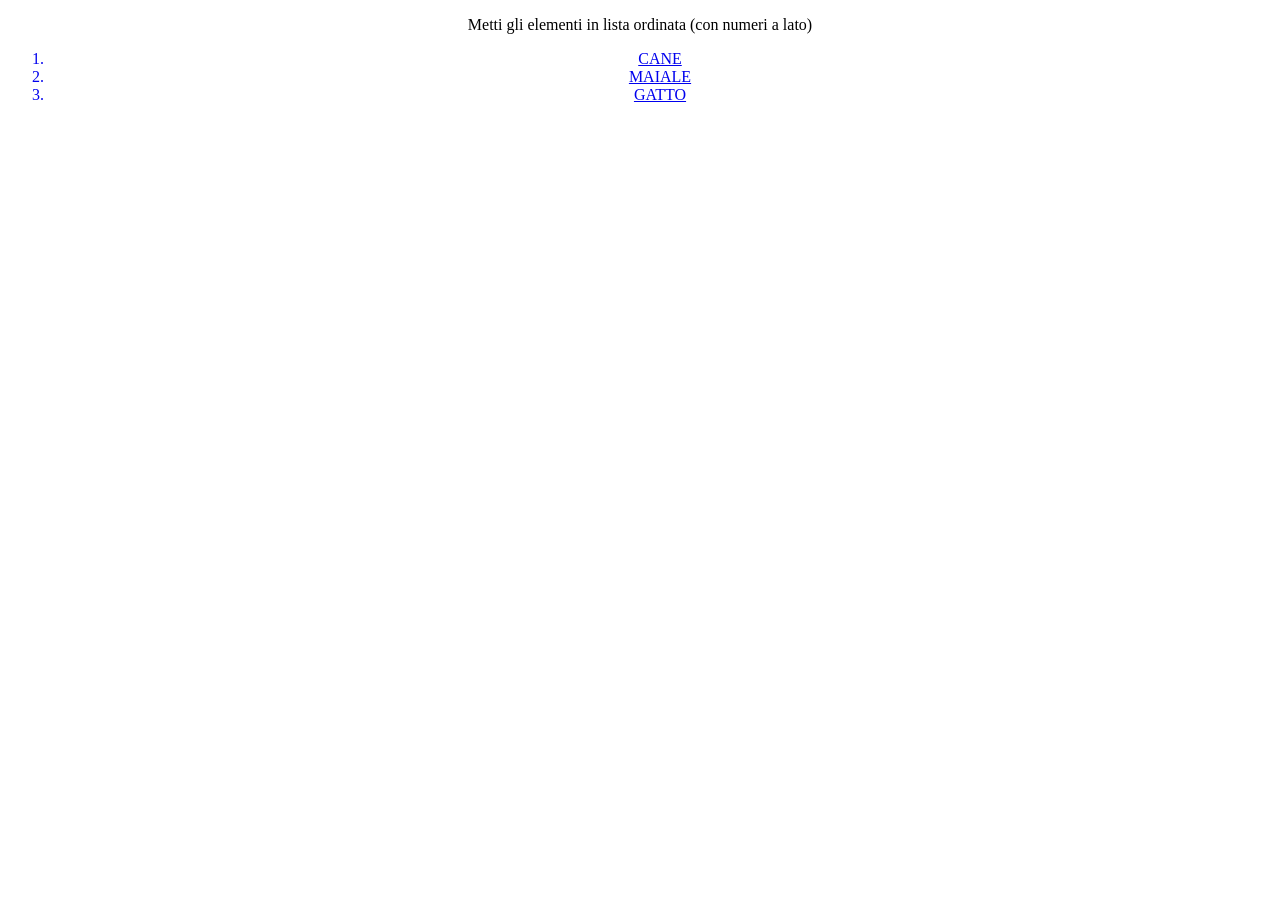
<file: esercizio1/index.html>
<!DOCTYPE html>
<html>
    <head>
        <title>Web1</title>
    </head>
    <body>
        <center>
        <p>Metti gli elementi in lista ordinata (con numeri a lato)</p>
            <ol>
                <a href="page1.html">
                    <li> CANE </li>
                </a>
                <a href="page2.html">
                    <li> MAIALE </li>
                </a>
                <a href="page3.html">
                    <li> GATTO </li>
                </a>
            </ol>
        </center>
    </body>
</html>
</file>
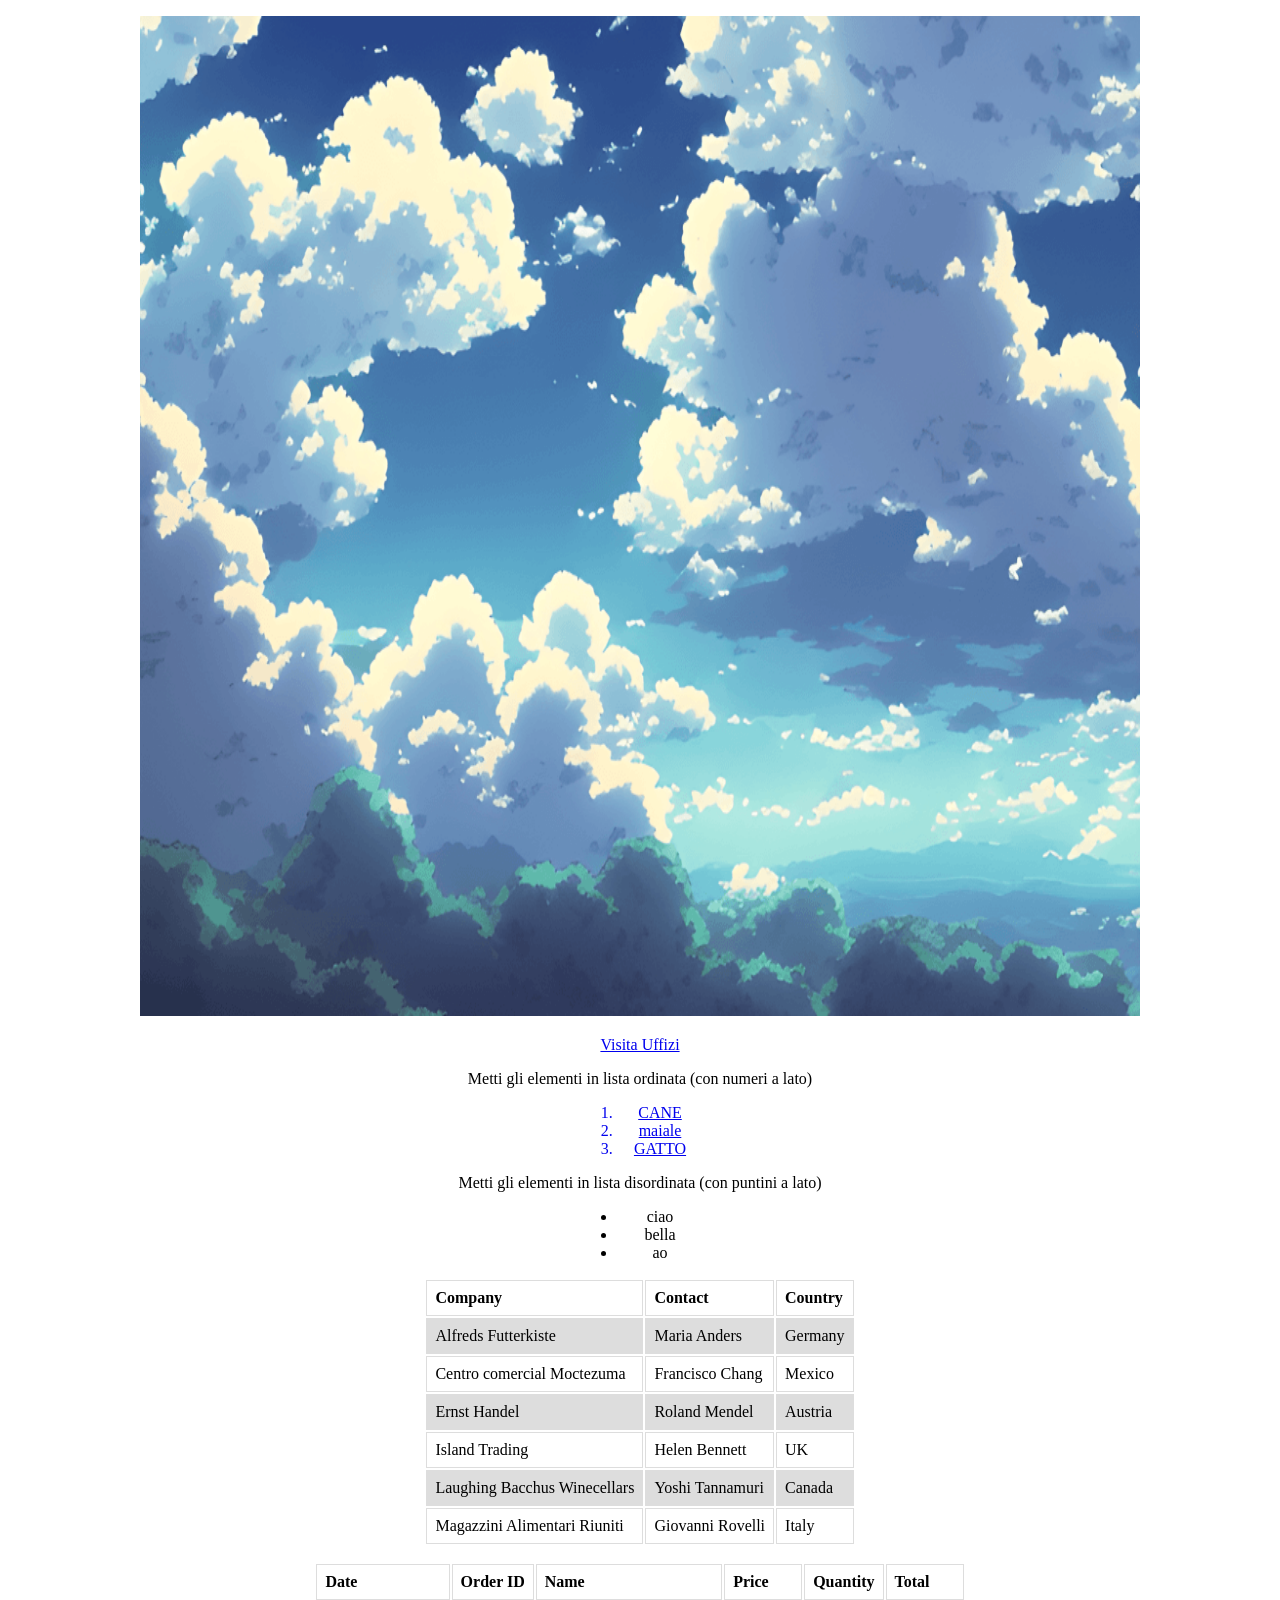
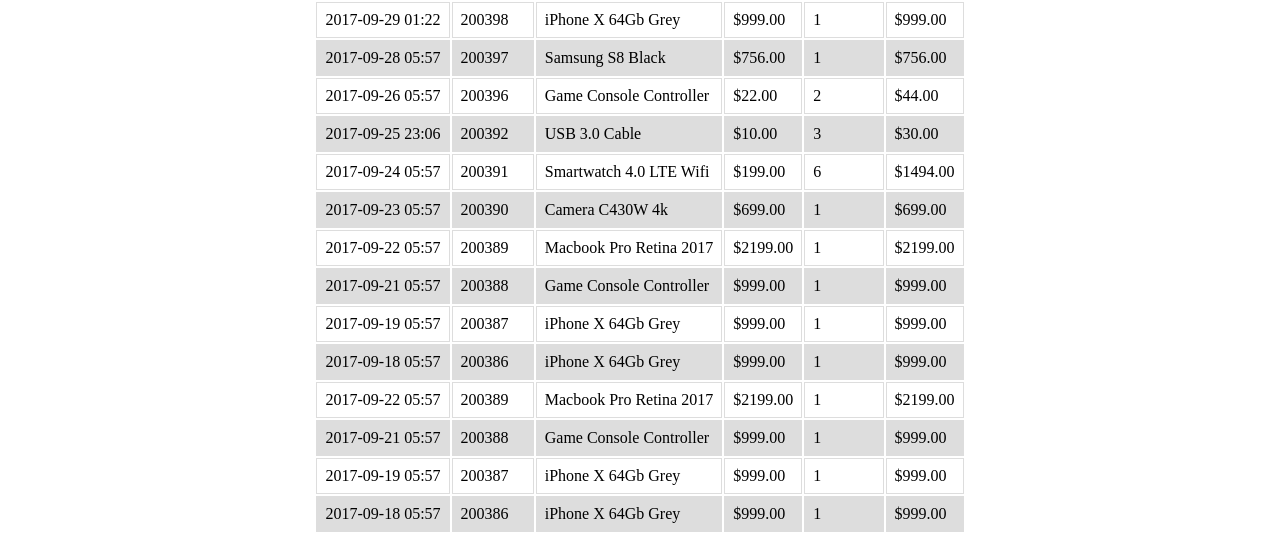
<file: PrimaPagina/index.html>
<!DOCTYPE html>
<html>
    <head>
        <title>Web1</title>
        <style>
        ul {
            margin-left: 45%;
            margin-right: 45%;
            text-align: center;
        }
        ol {
            margin-left: 45%;
            margin-right: 45%;
            text-align: center;
        }
        </style>
        <style>
            .stile_1 table {
            font-family: arial, sans-serif;
            border-collapse: collapse;
            width: 60%;
            }

            .stile_1 td, th {
            border: 1px solid #dddddd;
            text-align: left;
            padding: 8px;
            }

            .stile_1 tr:nth-child(even) {
            background-color: #dddddd;
            }

            .stile_2 table {
            font-family: arial, sans-serif;
            border-collapse: collapse;
            width: 80%;
            align=center
            }

            .stile_2 td, th {
            border: 1px solid #dddddd;
            text-align: left;
            padding: 8px;
            }

            .stile_2 tr:nth-child(even) {
            background-color: #dddddd;
            }
        </style>
    </head>
    <body>
        <center>
        <p>
            <a href="https://www.zooplus.it/" target="_blank"> 
                <img border="0" alt="cane" src="img/Sky.png" width="1000" height="1000">
            </a> 
        </p>

        <p>
            <!--
            con target = "_blank"   # Apro il link in una nuova scheda 
            -->
            <a href="https://www.uffizi.it/gli-uffizi" target="_blank"> Visita Uffizi </a> 
        </p>
        

        <p>Metti gli elementi in lista ordinata (con numeri a lato)</p>
            <ol>
                <a href="https://www.nationalgeographic.com/animals/mammals/facts/domestic-dog">
                    <li> CANE </li>
                </a>
                <a href="https://it.wikipedia.org/wiki/Sus_scrofa_domesticus">
                    <li> maiale </li>
                </a>
                <a href="https://www.nytimes.com/2021/09/07/science/cat-stripes-genetics.html">
                    <li> GATTO </li>
                </a>
            </ol>
        <p>Metti gli elementi in lista disordinata (con puntini a lato)</p>
            <ul>
                <li> ciao </li>
                <li> bella </li>
                <li> ao </li>
            </ul>
        <table class="stile_1">
            <!--    tr = riga 
                    th = colonna di header
                    td = colonna            -->
            <tr>
                <th>Company</th>
                <th>Contact</th>
                <th>Country</th>
            </tr>
            <tr>
                <td>Alfreds Futterkiste</td>
                <td>Maria Anders</td>
                <td>Germany</td>
            </tr>
            <tr>
                <td>Centro comercial Moctezuma</td>
                <td>Francisco Chang</td>
                <td>Mexico</td>
            </tr>
            <tr>
                <td>Ernst Handel</td>
                <td>Roland Mendel</td>
                <td>Austria</td>
            </tr>
            <tr>
                <td>Island Trading</td>
                <td>Helen Bennett</td>
                <td>UK</td>
            </tr>
            <tr>
                <td>Laughing Bacchus Winecellars</td>
                <td>Yoshi Tannamuri</td>
                <td>Canada</td>
            </tr>
            <tr>
                <td>Magazzini Alimentari Riuniti</td>
                <td>Giovanni Rovelli</td>
                <td>Italy</td>
            </tr>
            
        </table>
        <p></p>

        <table class="stile_2">
        <thead>
        <tr class="table100-head">
        <th class="column1">Date</th>
        <th class="column2">Order ID</th>
        <th class="column3">Name</th>
        <th class="column4">Price</th>
        <th class="column5">Quantity</th>
        <th class="column6">Total</th>
        </tr>
        </thead>
        <tbody>
        <tr>
        <td class="column1">2017-09-29 01:22</td>
        <td class="column2">200398</td>
        <td class="column3">iPhone X 64Gb Grey</td>
        <td class="column4">$999.00</td>
        <td class="column5">1</td>
        <td class="column6">$999.00</td>
        </tr>
        <tr>
        <td class="column1">2017-09-28 05:57</td>
        <td class="column2">200397</td>
        <td class="column3">Samsung S8 Black</td>
        <td class="column4">$756.00</td>
        <td class="column5">1</td>
        <td class="column6">$756.00</td>
        </tr>
        <tr>
        <td class="column1">2017-09-26 05:57</td>
        <td class="column2">200396</td>
        <td class="column3">Game Console Controller</td>
        <td class="column4">$22.00</td>
        <td class="column5">2</td>
        <td class="column6">$44.00</td>
        </tr>
        <tr>
        <td class="column1">2017-09-25 23:06</td>
        <td class="column2">200392</td>
        <td class="column3">USB 3.0 Cable</td>
        <td class="column4">$10.00</td>
        <td class="column5">3</td>
        <td class="column6">$30.00</td>
        </tr>
        <tr>
        <td class="column1">2017-09-24 05:57</td>
        <td class="column2">200391</td>
        <td class="column3">Smartwatch 4.0 LTE Wifi</td>
        <td class="column4">$199.00</td>
        <td class="column5">6</td>
        <td class="column6">$1494.00</td>
        </tr>
        <tr>
        <td class="column1">2017-09-23 05:57</td>
        <td class="column2">200390</td>
        <td class="column3">Camera C430W 4k</td>
        <td class="column4">$699.00</td>
        <td class="column5">1</td>
        <td class="column6">$699.00</td>
        </tr>
        <tr>
        <td class="column1">2017-09-22 05:57</td>
        <td class="column2">200389</td>
        <td class="column3">Macbook Pro Retina 2017</td>
        <td class="column4">$2199.00</td>
        <td class="column5">1</td>
        <td class="column6">$2199.00</td>
        </tr>
        <tr>
        <td class="column1">2017-09-21 05:57</td>
        <td class="column2">200388</td>
        <td class="column3">Game Console Controller</td>
        <td class="column4">$999.00</td>
        <td class="column5">1</td>
        <td class="column6">$999.00</td>
        </tr>
        <tr>
        <td class="column1">2017-09-19 05:57</td>
        <td class="column2">200387</td>
        <td class="column3">iPhone X 64Gb Grey</td>
        <td class="column4">$999.00</td>
        <td class="column5">1</td>
        <td class="column6">$999.00</td>
        </tr>
        <tr>
        <td class="column1">2017-09-18 05:57</td>
        <td class="column2">200386</td>
        <td class="column3">iPhone X 64Gb Grey</td>
        <td class="column4">$999.00</td>
        <td class="column5">1</td>
        <td class="column6">$999.00</td>
        </tr>
        <tr>
        <td class="column1">2017-09-22 05:57</td>
        <td class="column2">200389</td>
        <td class="column3">Macbook Pro Retina 2017</td>
        <td class="column4">$2199.00</td>
        <td class="column5">1</td>
        <td class="column6">$2199.00</td>
        </tr>
        <tr>
        <td class="column1">2017-09-21 05:57</td>
        <td class="column2">200388</td>
        <td class="column3">Game Console Controller</td>
        <td class="column4">$999.00</td>
        <td class="column5">1</td>
        <td class="column6">$999.00</td>
        </tr>
        <tr>
        <td class="column1">2017-09-19 05:57</td>
        <td class="column2">200387</td>
        <td class="column3">iPhone X 64Gb Grey</td>
        <td class="column4">$999.00</td>
        <td class="column5">1</td>
        <td class="column6">$999.00</td>
        </tr>
        <tr>
        <td class="column1">2017-09-18 05:57</td>
        <td class="column2">200386</td>
        <td class="column3">iPhone X 64Gb Grey</td>
        <td class="column4">$999.00</td>
        <td class="column5">1</td>
        <td class="column6">$999.00</td>
        </tr>
        </tbody>
        </table>
        
        </center>
    </body>
</html>
</file>
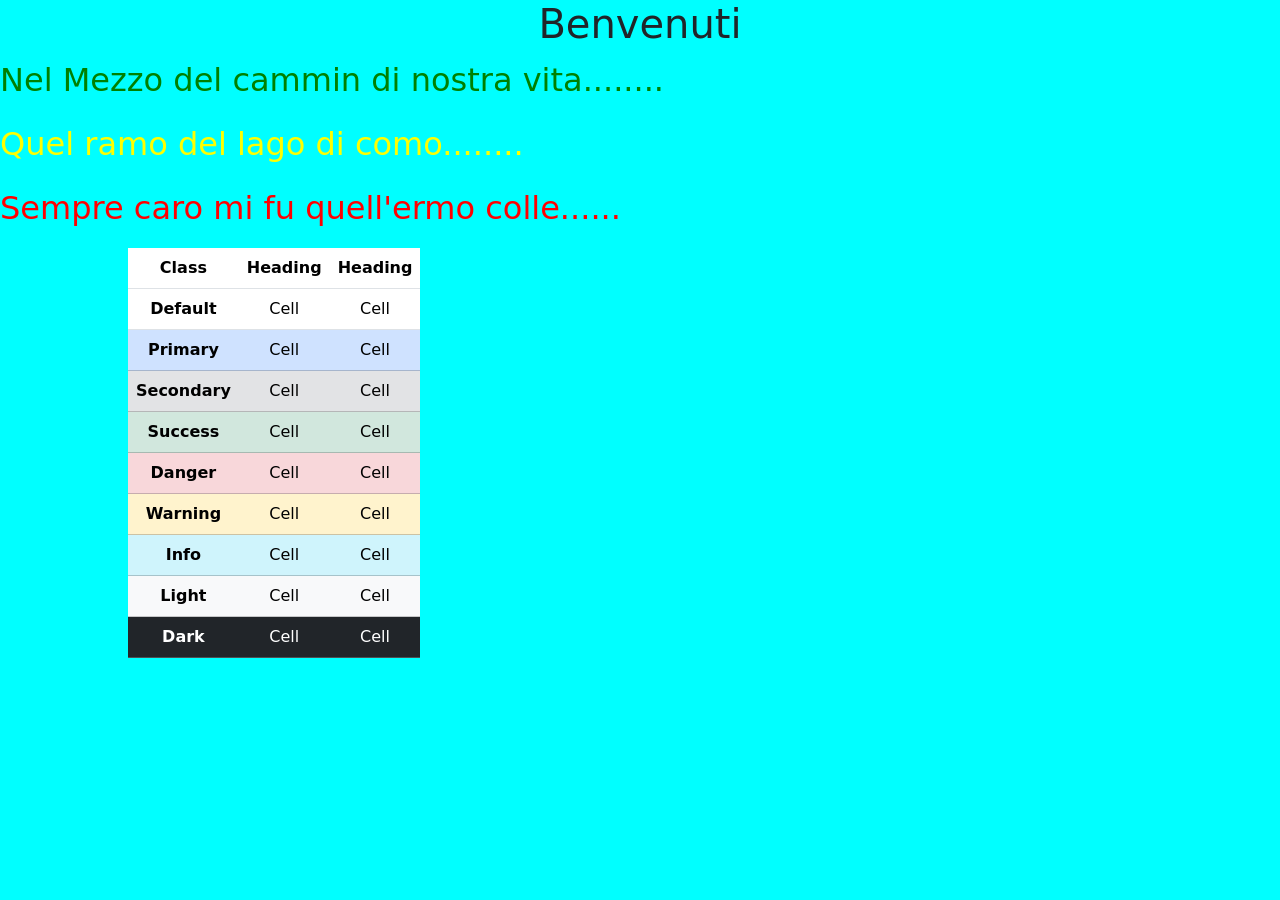
<file: SecondaPagina/index.html>
<!DOCTYPE html>
<html>
    <head>
        <title>Web1</title>

        <!--    CON QUESTE 3 RIGHE IMPORTI BOOTSTRAP!!  -->
        <meta charset="utf-8">
        <meta name="viewport" content="width=device-width, initial-scale=1">
        <link href="https://cdn.jsdelivr.net/npm/bootstrap@5.3.3/dist/css/bootstrap.min.css" rel="stylesheet" integrity="sha384-QWTKZyjpPEjISv5WaRU9OFeRpok6YctnYmDr5pNlyT2bRjXh0JMhjY6hW+ALEwIH" crossorigin="anonymous">
        
        <!--    INCLUDO LO STILE CSS DEL FILE STYLE NELLA PAGINA    -->
        <link href="style.css" rel="stylesheet">

    </head>
    
    <body>
        <h1>Benvenuti</h1>
        <!-- class -->
        <p class="testoverde">
            Nel Mezzo del cammin di nostra vita........
        </p>
        <div>
            <p>
                Quel ramo del lago di como........
            </p>
        </div>
        <!-- id -->
        <p id="testorosso">
            Sempre caro mi fu quell'ermo colle......
        </p>

        <!--    OGNI CLASS DEFINISCE UN COLORE E UNO STILE PER L'ELEMENTO   -->
        <table class="table">
            <thead>
              <tr>
                <th scope="col">Class</th>
                <th scope="col">Heading</th>
                <th scope="col">Heading</th>
              </tr>
            </thead>
            <tbody>
              <tr>
                <th scope="row">Default</th>
                <td>Cell</td>
                <td>Cell</td>
              </tr>
              
                <tr class="table-primary">
                  <th scope="row">Primary</th>
                  <td>Cell</td>
                  <td>Cell</td>
                </tr>
                <tr class="table-secondary">
                  <th scope="row">Secondary</th>
                  <td>Cell</td>
                  <td>Cell</td>
                </tr>
                <tr class="table-success">
                  <th scope="row">Success</th>
                  <td>Cell</td>
                  <td>Cell</td>
                </tr>
                <tr class="table-danger">
                  <th scope="row">Danger</th>
                  <td>Cell</td>
                  <td>Cell</td>
                </tr>
                <tr class="table-warning">
                  <th scope="row">Warning</th>
                  <td>Cell</td>
                  <td>Cell</td>
                </tr>
                <tr class="table-info">
                  <th scope="row">Info</th>
                  <td>Cell</td>
                  <td>Cell</td>
                </tr>
                <tr class="table-light">
                  <th scope="row">Light</th>
                  <td>Cell</td>
                  <td>Cell</td>
                </tr>
                <tr class="table-dark">
                  <th scope="row">Dark</th>
                  <td>Cell</td>
                  <td>Cell</td>
                </tr>
            </tbody>
          </table>
    </body>
</html>
</file>
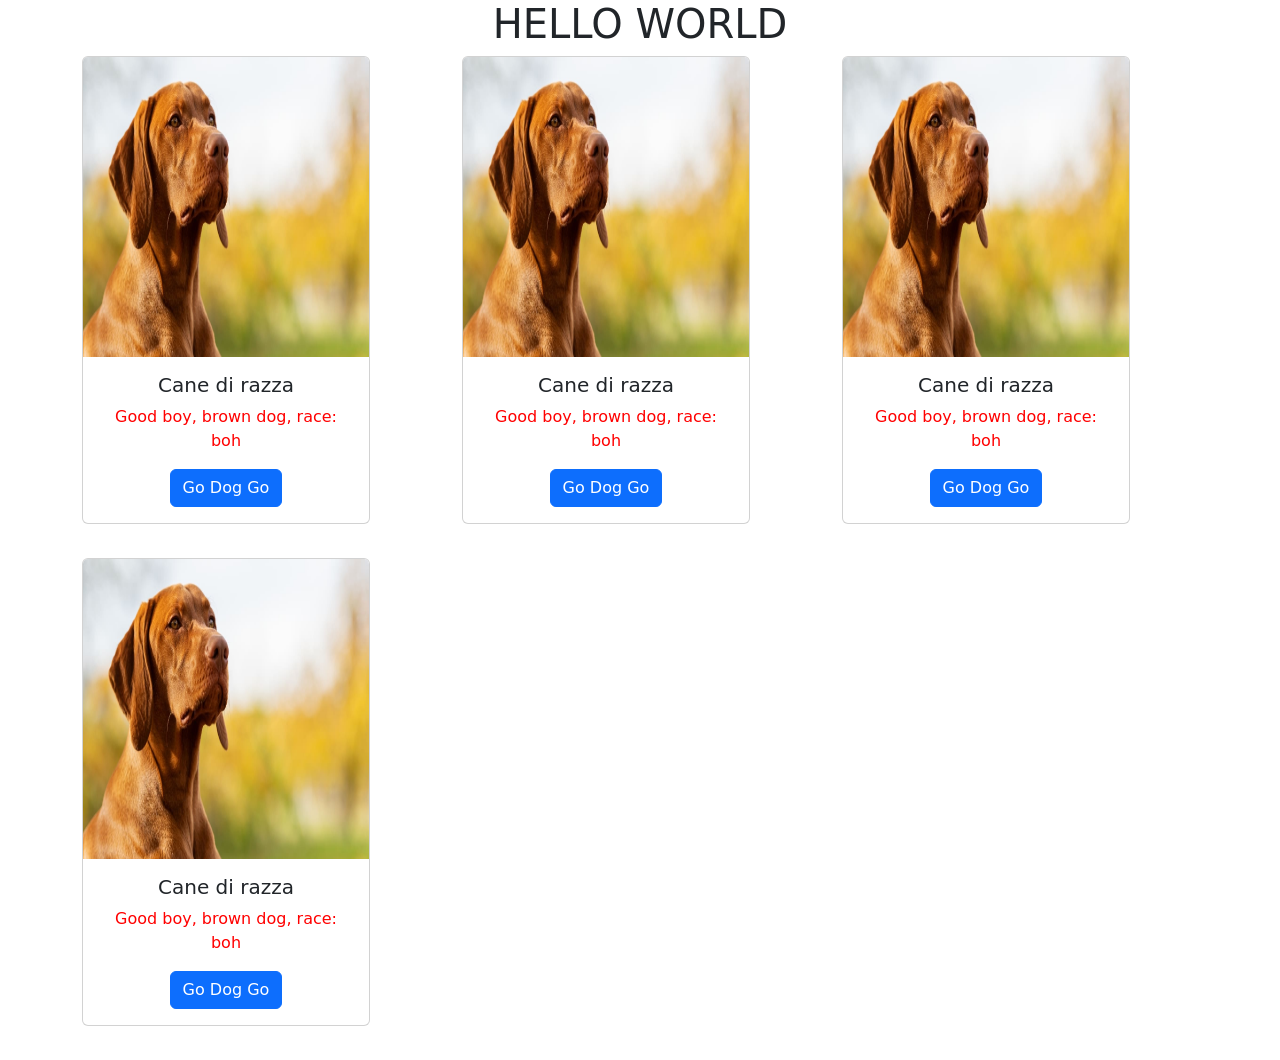
<file: TerzaPagina/index.html>
<!DOCTYPE html>
<html>
    <head>
        <!--    CON QUESTE 3 RIGHE IMPORTI BOOTSTRAP!!  -->
        <meta charset="utf-8">
        <meta name="viewport" content="width=device-width, initial-scale=1">
        <link href="https://cdn.jsdelivr.net/npm/bootstrap@5.3.3/dist/css/bootstrap.min.css" rel="stylesheet" integrity="sha384-QWTKZyjpPEjISv5WaRU9OFeRpok6YctnYmDr5pNlyT2bRjXh0JMhjY6hW+ALEwIH" crossorigin="anonymous">
    
        <style>
            div.col {
                margin-bottom: 3%;
            }
            p.card-text {
                color: red;
            }
        </style>
    </head>

    <body style="text-align: center;">
        <h1>HELLO WORLD</h1>
        <div class="container text-center">
            <div class="row row-cols-3">
              <div class="col">
                <div class="card" style="width: 18rem;">
                    <img src="img/cane-di-razza.jpg" class="card-img-top" alt="cane-di-razza" width="400" height="300">
                    <div class="card-body">
                        <h5 class="card-title">Cane di razza</h5>
                        <p class="card-text">Good boy, brown dog, race: boh</p>
                        <a href="#" class="btn btn-primary">Go Dog Go</a>
                    </div>
                </div>
              </div>
              <div class="col">
                <div class="card" style="width: 18rem;">
                    <img src="img/cane-di-razza.jpg" class="card-img-top" alt="cane-di-razza" width="400" height="300">
                    <div class="card-body">
                        <h5 class="card-title">Cane di razza</h5>
                        <p class="card-text">Good boy, brown dog, race: boh</p>
                        <a href="#" class="btn btn-primary">Go Dog Go</a>
                    </div>
                </div>
              </div>
              <div class="col">
                <div class="card" style="width: 18rem;">
                    <img src="img/cane-di-razza.jpg" class="card-img-top" alt="cane-di-razza" width="400" height="300">
                    <div class="card-body">
                        <h5 class="card-title">Cane di razza</h5>
                        <p class="card-text">Good boy, brown dog, race: boh</p>
                        <a href="#" class="btn btn-primary">Go Dog Go</a>
                    </div>
                </div>
              </div>
              <div class="col">
                <div class="card" style="width: 18rem;">
                    <img src="img/cane-di-razza.jpg" class="card-img-top" alt="cane-di-razza" width="400" height="300">
                    <div class="card-body">
                        <h5 class="card-title">Cane di razza</h5>
                        <p class="card-text">Good boy, brown dog, race: boh</p>
                        <a href="#" class="btn btn-primary">Go Dog Go</a>
                    </div>
                </div>
              </div>
            </div>
          </div>
        
    </body>
</html>
</file>
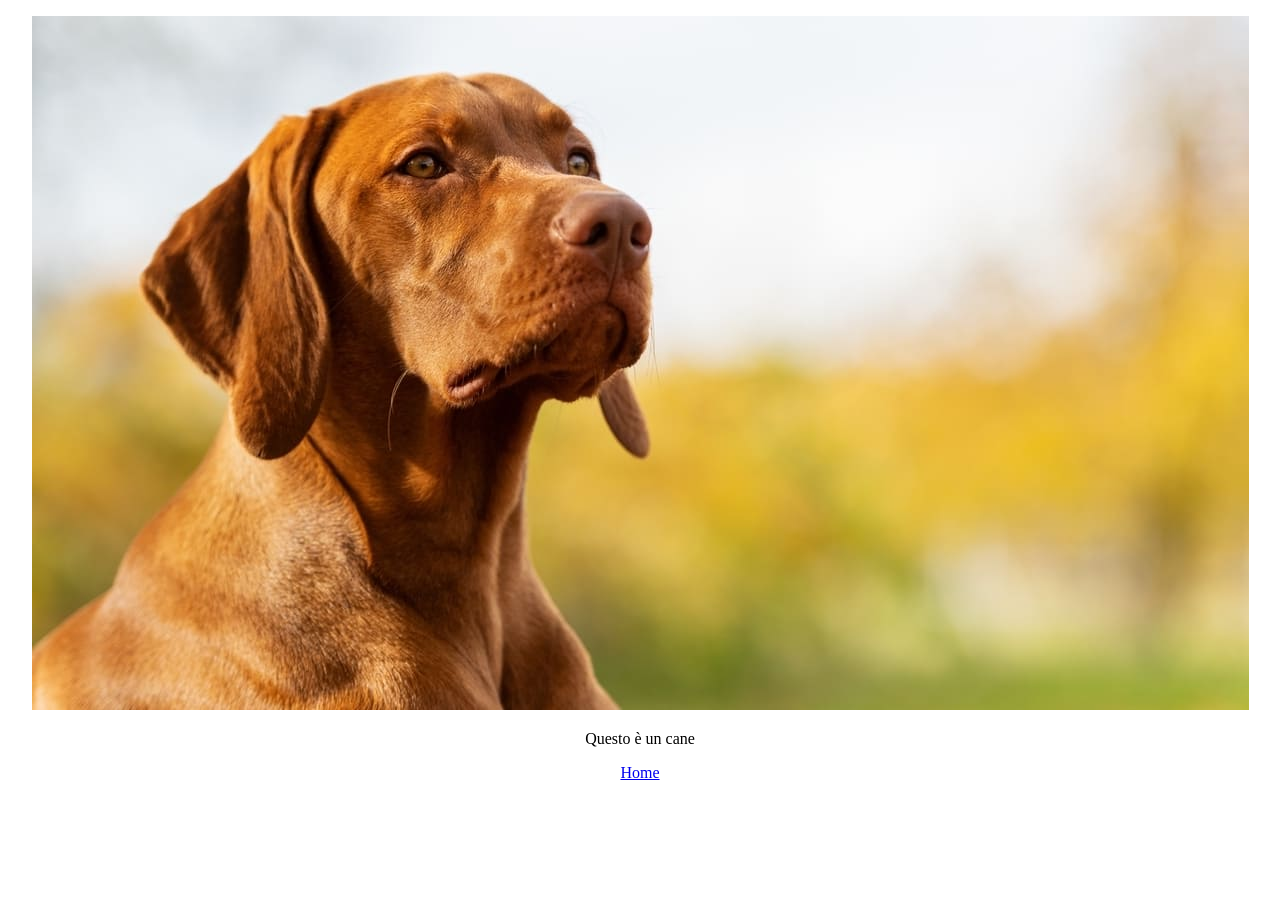
<file: esercizio1/page1.html>
<!DOCTYPE html>
<html>
    <head>
        <title>Esercizio 1</title>
    </head>
    <body>
        <center>
        <p>
            <img border="0" alt="cane" src="img/cane-di-razza.jpg">
        </p>
        <p>Questo è un cane</p>
        <p>
            <a href="index.html">Home</a>
        </p>
        </center>
    </body>
</html>
</file>
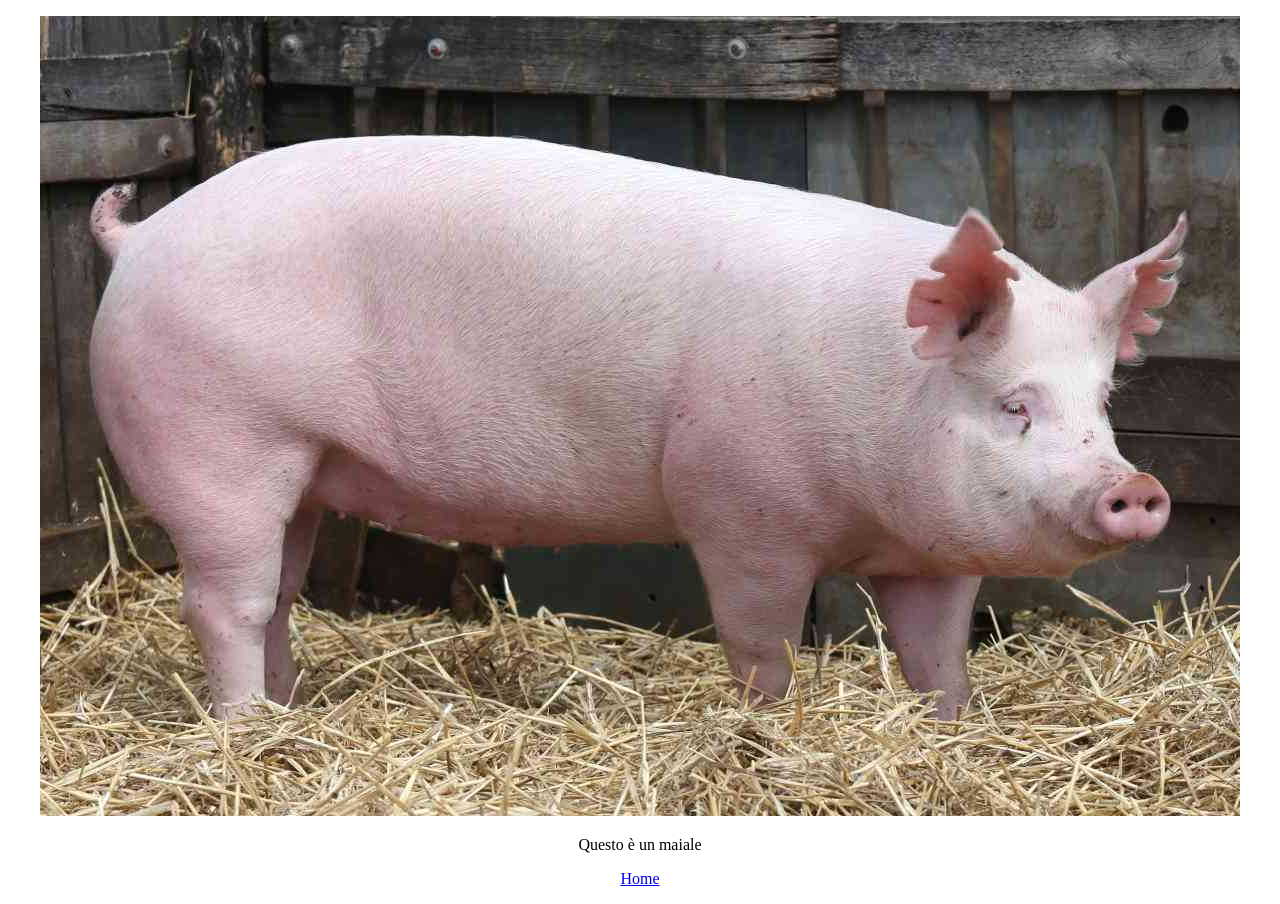
<file: esercizio1/page2.html>
<!DOCTYPE html>
<html>
    <head>
        <title>Esercizio 1</title>
    </head>
    <body>
        <center>
        <p>
            <img border="0" alt="maiale" src="img/maiale.jpg">
        </p>
        <p>Questo è un maiale</p>
        <p>
            <a href="index.html">Home</a>
        </p>
        </center>
    </body>
</html>
</file>
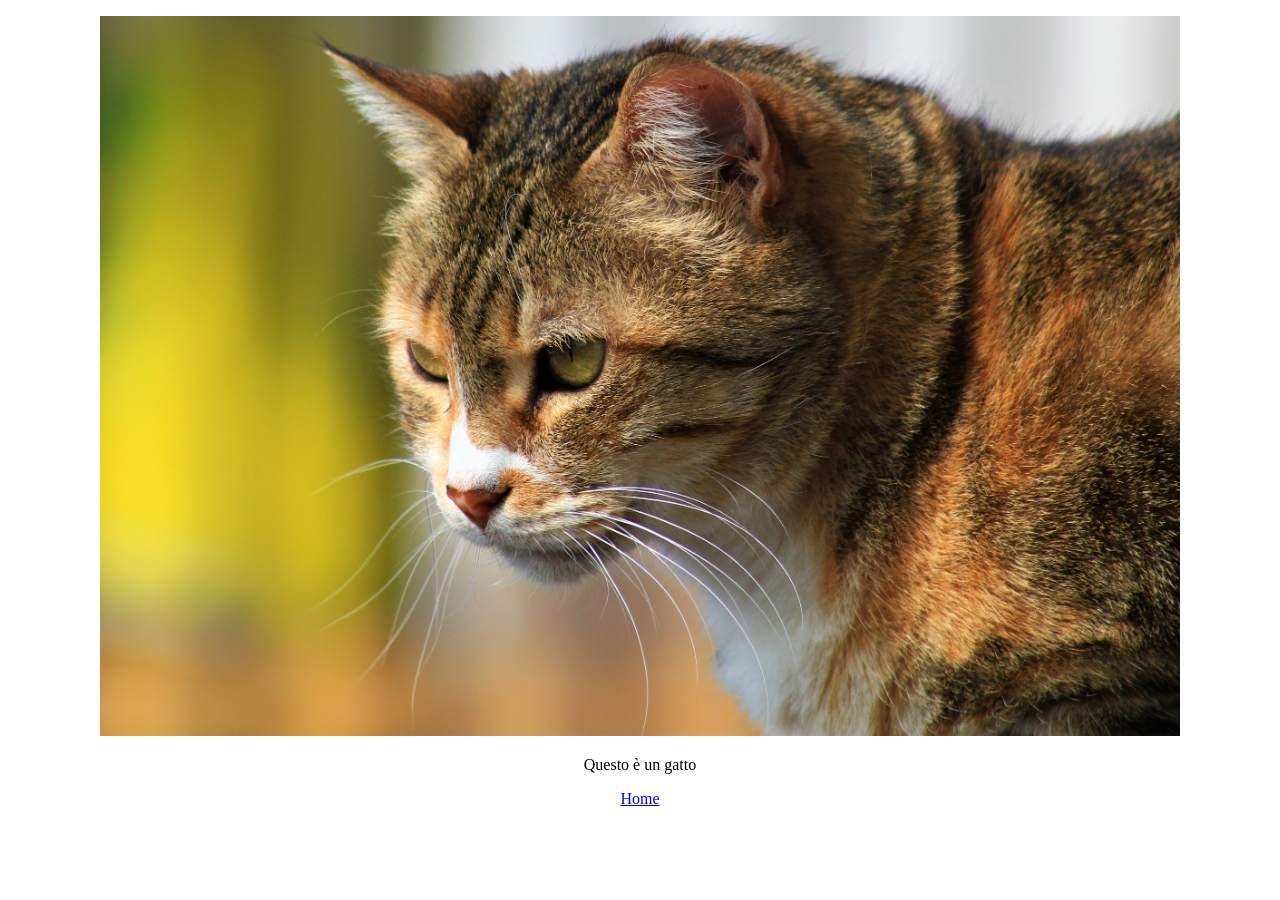
<file: esercizio1/page3.html>
<!DOCTYPE html>
<html>
    <head>
        <title>Esercizio 1</title>
    </head>
    <body>
        <center>
        <p>
            <img border="0" alt="gatto" src="img/gatto-soriano.jpeg" width="1080" height="720">
        </p>
        <p>Questo è un gatto</p>
        <p>
            <a href="index.html">Home</a>
        </p>
        </center>
    </body>
</html>
</file>
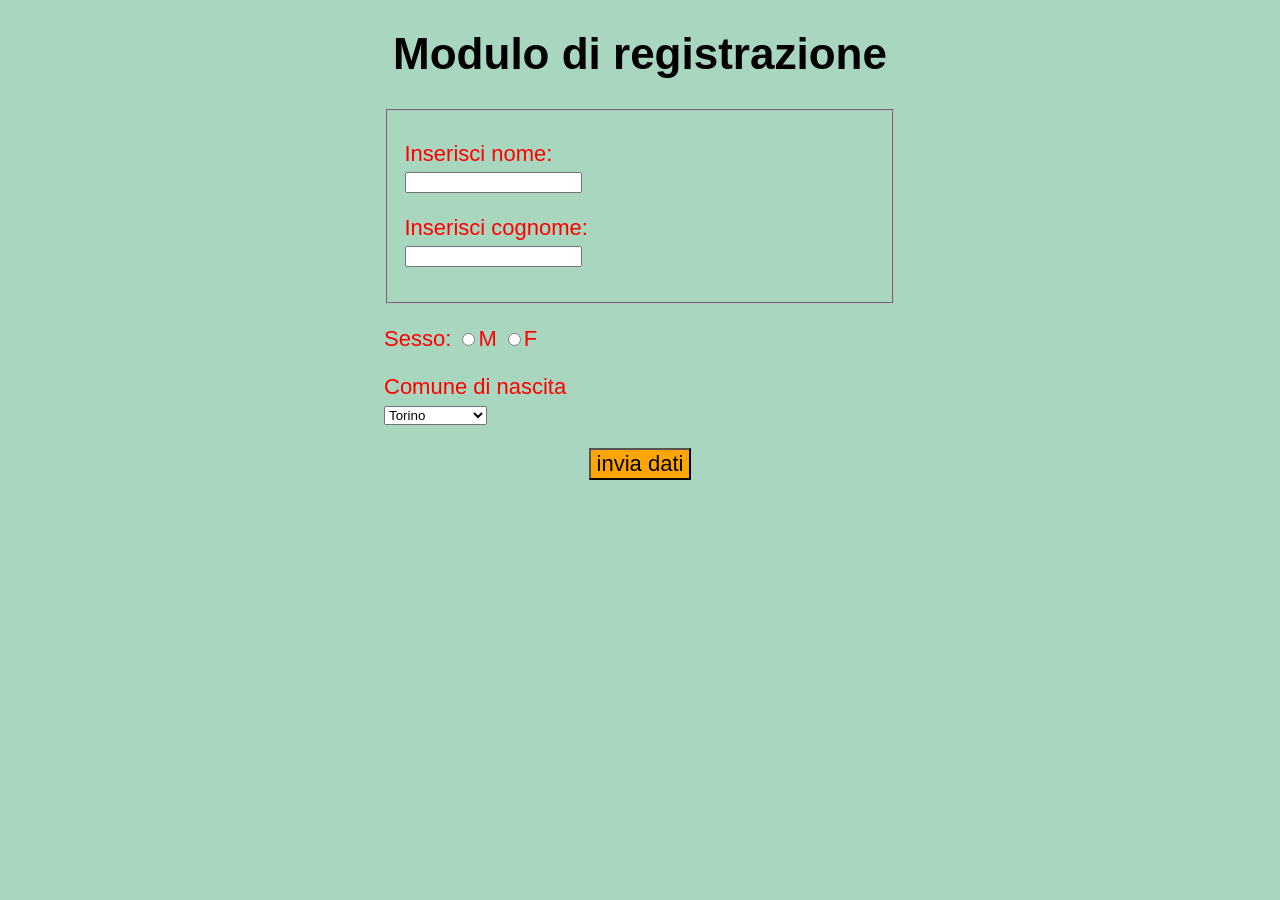
<file: FormHTML/formSemplice.html>
<!DOCTYPE html>
<html>
    <head>
        <title>Form di registrazione</title>
        <style>
            body {
                margin-left: 30%;
                margin-right: 30%;
                font-family: Arial;
                font-size: 22px;
                text-align: center;
                background: #a9d6bf; 
            }
            p {
                text-align: left;
                color: red;
            } 
            #btnid {
                text-align: center;		
            }
            
            input[type = submit], input[type = reset] {
                background-color: orange; 
                font-size: 22px;	
            }		
        </style>	

    </head>
    <body>
        <h1>Modulo di registrazione</h1>
        <form action="/gestisciDatiForm" method="get">
            <fieldset>
            <p>
                <label for="fname">Inserisci nome:</label><br>
                <input type="text" name="fname" size="20" maxlength="16" pattern="^[a-zA-Z\s]+$">
            </p>
            <p>
                <label for="fcognome">Inserisci cognome:</label><br>
                <input type="text" name="fcognome" pattern="^[a-zA-Z\s]+$">
            </p>
            </fieldset>
            <p>
                <label for="fsesso">Sesso:</label>
                <input type="radio" name="fsesso" value="1">M
                <input type="radio" name="fsesso" value="2">F
            </p>
            <p>
                <label for="ss">Comune di nascita</label><br>
                <select name="ss">
                    <option value="MI">Milano</option>
                    <option value="BA">Bari</option>
                    <option value="TO" selected="">Torino</option>
                    <option value="roma">Roma</option>
                    <option value="PE">Pescara</option>
                    <option value="AP">Ascoli Piceno</option>
                </select>
            </p>
            <input type="submit" value="invia dati">
        </form>

    </body>
</html>
</file>
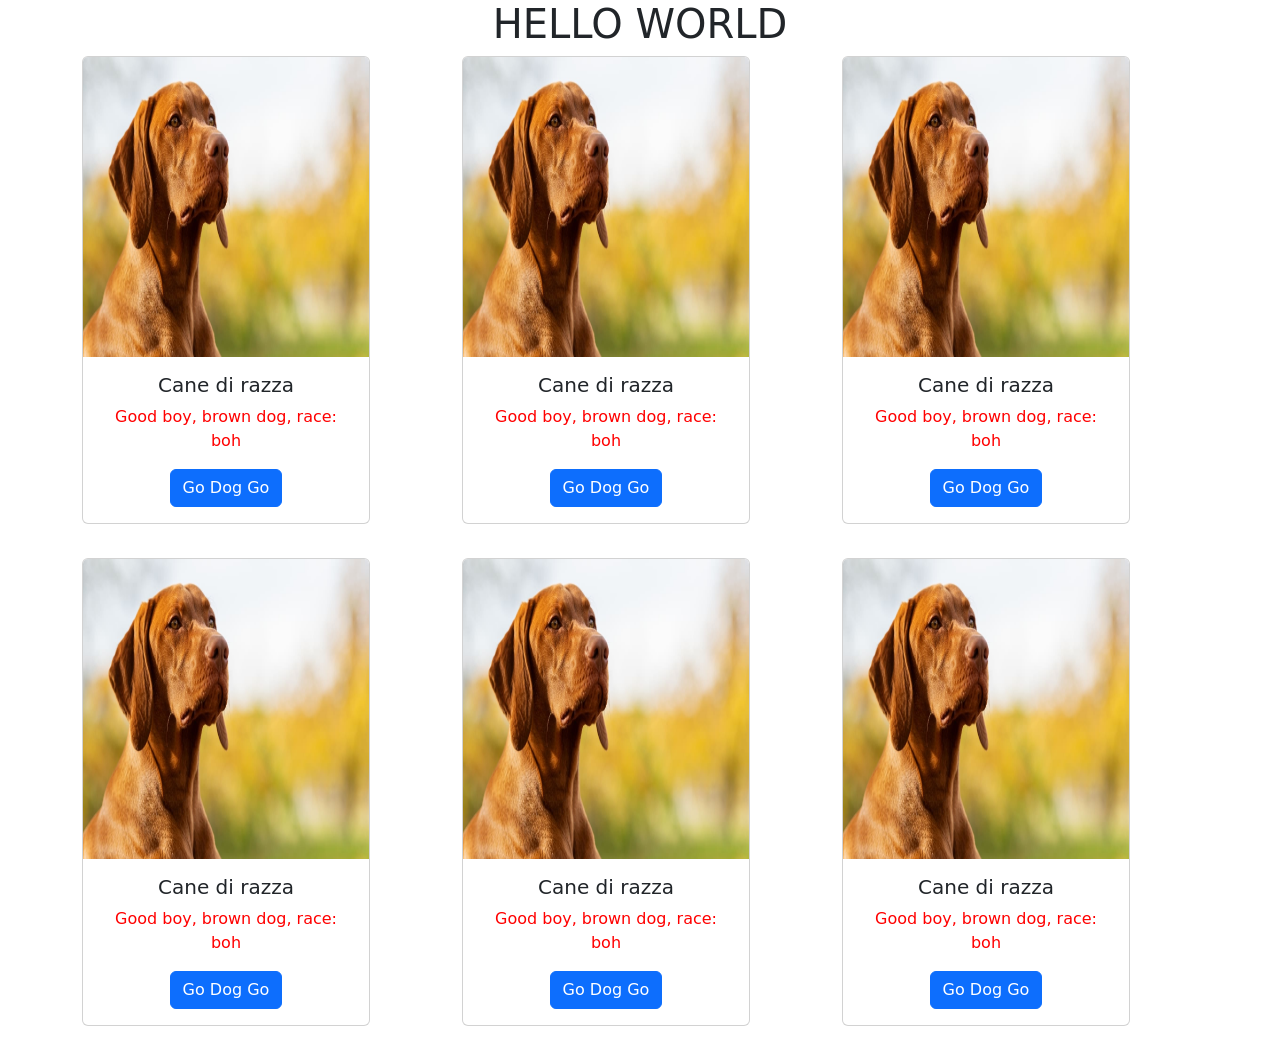
<file: TerzaPagina/prova.html>
<!DOCTYPE html>
<html>
    <head>
        <!--    CON QUESTE 3 RIGHE IMPORTI BOOTSTRAP!!  -->
        <meta charset="utf-8">
        <meta name="viewport" content="width=device-width, initial-scale=1">
        <link href="https://cdn.jsdelivr.net/npm/bootstrap@5.3.3/dist/css/bootstrap.min.css" rel="stylesheet" integrity="sha384-QWTKZyjpPEjISv5WaRU9OFeRpok6YctnYmDr5pNlyT2bRjXh0JMhjY6hW+ALEwIH" crossorigin="anonymous">
    
        <style>
            div.col {
                margin-bottom: 3%;
            }
            p.card-text {
                color: red;
            }
        </style>
    </head>

    <body style="text-align: center;">
        <h1>HELLO WORLD</h1>
        <div class="container text-center">
            <div class="row row-cols-3">


                <div class="col">
                    <div class="card" style="width: 18rem;">
                        <img src="img/cane-di-razza.jpg" class="card-img-top" alt="cane-di-razza" width="400" height="300">
                        <div class="card-body">
                            <h5 class="card-title">Cane di razza</h5>
                            <p class="card-text">Good boy, brown dog, race: boh</p>
                            <a href="#" class="btn btn-primary">Go Dog Go</a>
                        </div>
                    </div>
                </div>

                <div class="col">
                    <div class="card" style="width: 18rem;">
                        <img src="img/cane-di-razza.jpg" class="card-img-top" alt="cane-di-razza" width="400" height="300">
                        <div class="card-body">
                            <h5 class="card-title">Cane di razza</h5>
                            <p class="card-text">Good boy, brown dog, race: boh</p>
                            <a href="#" class="btn btn-primary">Go Dog Go</a>
                        </div>
                    </div>
                </div>

                <div class="col">
                    <div class="card" style="width: 18rem;">
                        <img src="img/cane-di-razza.jpg" class="card-img-top" alt="cane-di-razza" width="400" height="300">
                        <div class="card-body">
                            <h5 class="card-title">Cane di razza</h5>
                            <p class="card-text">Good boy, brown dog, race: boh</p>
                            <a href="#" class="btn btn-primary">Go Dog Go</a>
                        </div>
                    </div>
                </div>

                <div class="col">
                    <div class="card" style="width: 18rem;">
                        <img src="img/cane-di-razza.jpg" class="card-img-top" alt="cane-di-razza" width="400" height="300">
                        <div class="card-body">
                            <h5 class="card-title">Cane di razza</h5>
                            <p class="card-text">Good boy, brown dog, race: boh</p>
                            <a href="#" class="btn btn-primary">Go Dog Go</a>
                        </div>
                    </div>
                </div>

                <div class="col">
                    <div class="card" style="width: 18rem;">
                        <img src="img/cane-di-razza.jpg" class="card-img-top" alt="cane-di-razza" width="400" height="300">
                        <div class="card-body">
                            <h5 class="card-title">Cane di razza</h5>
                            <p class="card-text">Good boy, brown dog, race: boh</p>
                            <a href="#" class="btn btn-primary">Go Dog Go</a>
                        </div>
                    </div>
                </div>

                <div class="col">
                    <div class="card" style="width: 18rem;">
                        <img src="img/cane-di-razza.jpg" class="card-img-top" alt="cane-di-razza" width="400" height="300">
                        <div class="card-body">
                            <h5 class="card-title">Cane di razza</h5>
                            <p class="card-text">Good boy, brown dog, race: boh</p>
                            <a href="#" class="btn btn-primary">Go Dog Go</a>
                        </div>
                    </div>
                </div>

            </div>
        </div>
        
    </body>
</html>
</file>
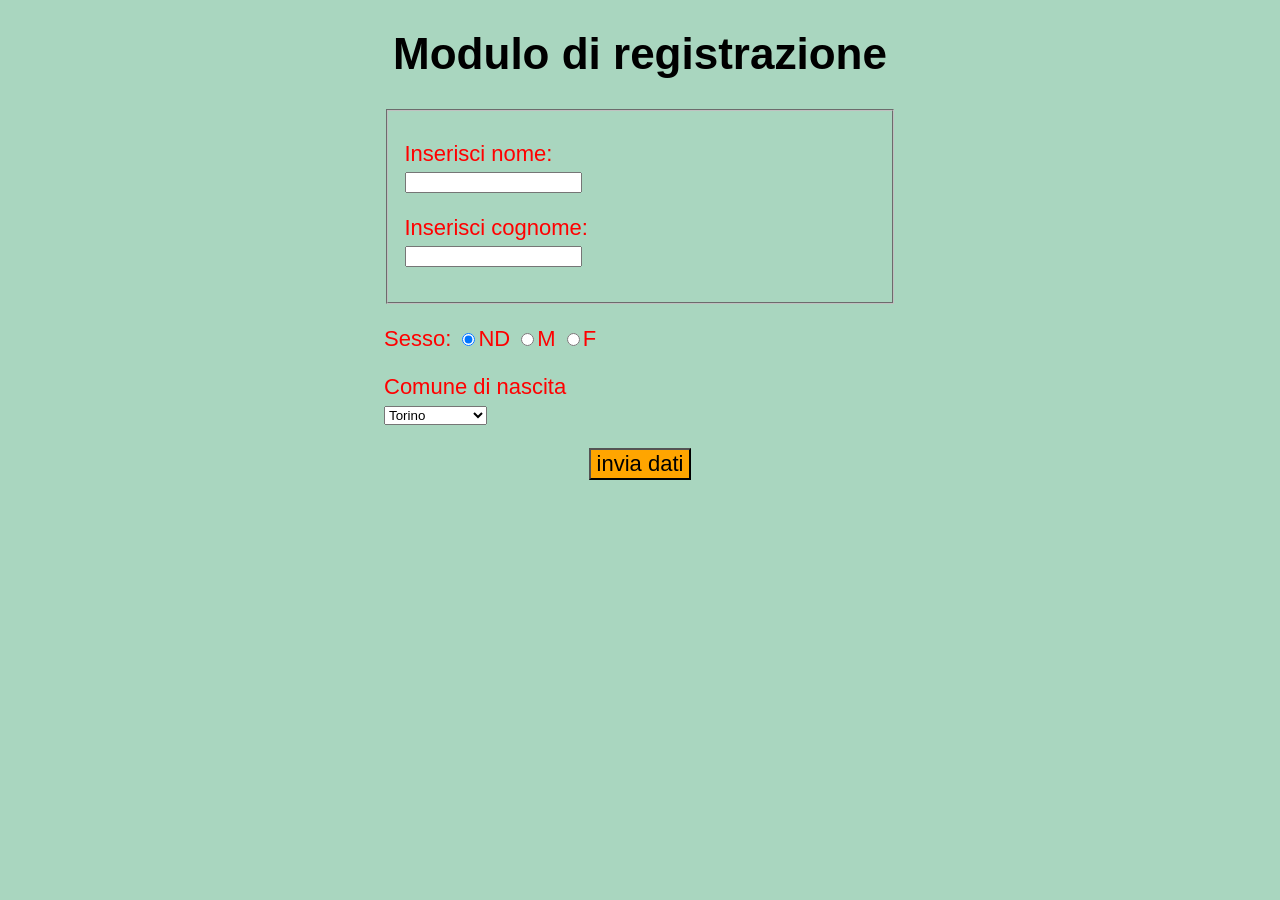
<file: server/htdoc/formSemplice.html>
<!DOCTYPE html>
<html>
    <head>
        <title>Form di registrazione</title>
        <style>
            body {
                margin-left: 30%;
                margin-right: 30%;
                font-family: Arial;
                font-size: 22px;
                text-align: center;
                background: #a9d6bf; 
            }
            p {
                text-align: left;
                color: red;
            } 
            #btnid {
                text-align: center;		
            }
            
            input[type = submit], input[type = reset] {
                background-color: orange; 
                font-size: 22px;	
            }		
        </style>	

    </head>
    <body>
        <h1>Modulo di registrazione</h1>
        <form action="/gestisciDatiForm" method="get">
            <fieldset>
            <p>
                <label for="fname">Inserisci nome:</label><br>
                <input type="text" name="fname" size="20" maxlength="16" pattern="^[a-zA-Z\s]+$">
            </p>
            <p>
                <label for="fcognome">Inserisci cognome:</label><br>
                <input type="text" name="fcognome" pattern="^[a-zA-Z\s]+$">
            </p>
            </fieldset>
            <p>
                <label for="fsesso">Sesso:</label>
                <input type="radio" name="fsesso" value="0" checked>ND
                <input type="radio" name="fsesso" value="1">M
                <input type="radio" name="fsesso" value="2">F
            </p>
            <p>
                <label for="ss">Comune di nascita</label><br>
                <select name="ss">
                    <option value="MI">Milano</option>
                    <option value="BA">Bari</option>
                    <option value="TO" selected="">Torino</option>
                    <option value="roma">Roma</option>
                    <option value="PE">Pescara</option>
                    <option value="AP">Ascoli Piceno</option>
                </select>
            </p>
            <input type="submit" value="invia dati">
        </form>

    </body>
</html>
</file>
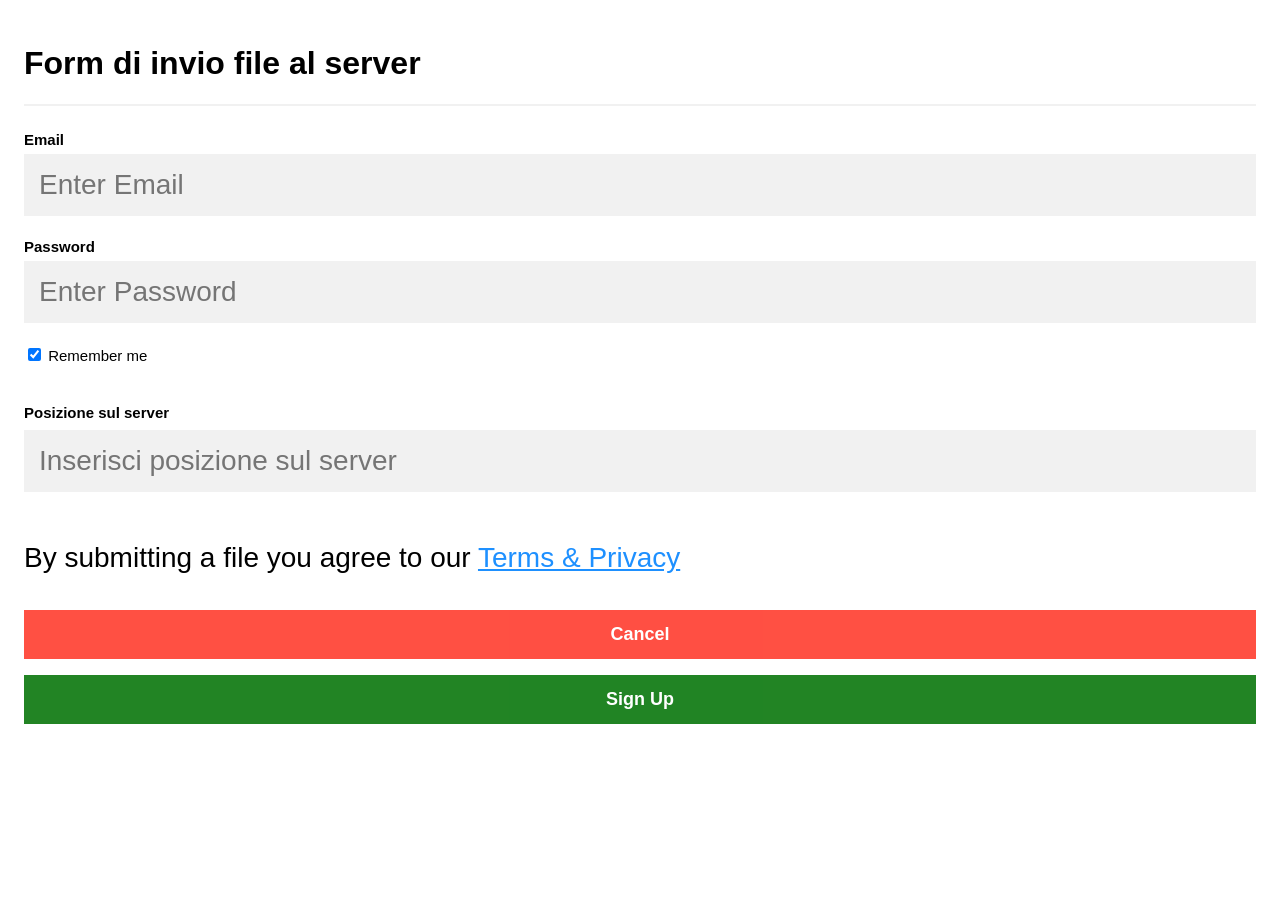
<file: server/htdoc/sendfile.html>
<!DOCTYPE html>
<html>
    <head>
        <style>
        body{
        font-family: 'Segoe UI', Tahoma, Geneva, Verdana, sans-serif;
        }
        * {box-sizing: border-box}
        input[type=text], input[type=password],input[type=file] {
        width: 100%;
        font-size: 28px;
        padding: 15px;
        margin: 5px 0 22px 0;
        display: inline-block;
        border: none;
        background: #f1f1f1;
        }
        label{
        font-size: 15px;
        }
        input[type=text]:focus, input[type=password]:focus {
        background-color: #ddd;
        outline: none;
        }
        hr {
        border: 1px solid #f1f1f1;
        margin-bottom: 25px;
        }
        button {
        font-size: 18px;
        font-weight: bold;
        background-color: rgb(10, 119, 13);
        color: white;
        padding: 14px 20px;
        margin: 8px 0;
        border: none;
        cursor: pointer;
        width: 100%;
        opacity: 0.9;
        }
        button:hover {
        opacity:1;
        }
        .cancel {
        padding: 14px 20px;
        background-color: #ff3d2f;
        }
        .formContainer {
        padding: 16px;
        }
        .formContainer p{
        font-size: 28px;
        }
        </style>
    </head><body>
        <form method="POST" action="mansendfile"> 
        <div class="formContainer">
        <h1>Form di invio file al server</h1>
        <hr>
        <label for="email"><b>Email</b></label>
        <input type="text" placeholder="Enter Email" name="email" required="">
        <label for="password"><b>Password</b></label>
        <input type="password" placeholder="Enter Password" name="password" required="">
        <label>
        <input type="checkbox" checked="checked" name="remember" style="marginbottom: 15px"> Remember me
        </label>
        <p>
        <label for="posizione"><b>Posizione sul server</b></label>
        <input type="text" placeholder="Inserisci posizione sul server" name="posizione" required="">
        </p>
        <p>By submitting a file you agree to our <a href="#" style="color:dodgerblue">Terms &amp; Privacy</a></p><p>
        </p><div>
        <button type="button" class="cancel">Cancel</button>
        <button type="submit" class="signup">Sign Up</button>
        </div>
        </div>
        </form>
        
    </body>
</html>
</file>
<file: SecondaPagina/style.css>
/* Modificare elemento con css: */
/* per tag */
body {
    background-color: aqua;
    text-align: center;
}
p {
    text-align: left;
    font-size: xx-large;
}

/* per id */
#testorosso {
    color: red
}

/* p di div */
div p {
    color: yellow
}

/* per classe */
p.testoverde {
    color: green;
}
/* MODIFICARE CLASSE PRESISTENTE Bootstrap */
table.table {
    margin-left: 10%;
    width: 10%;
}
</file>
